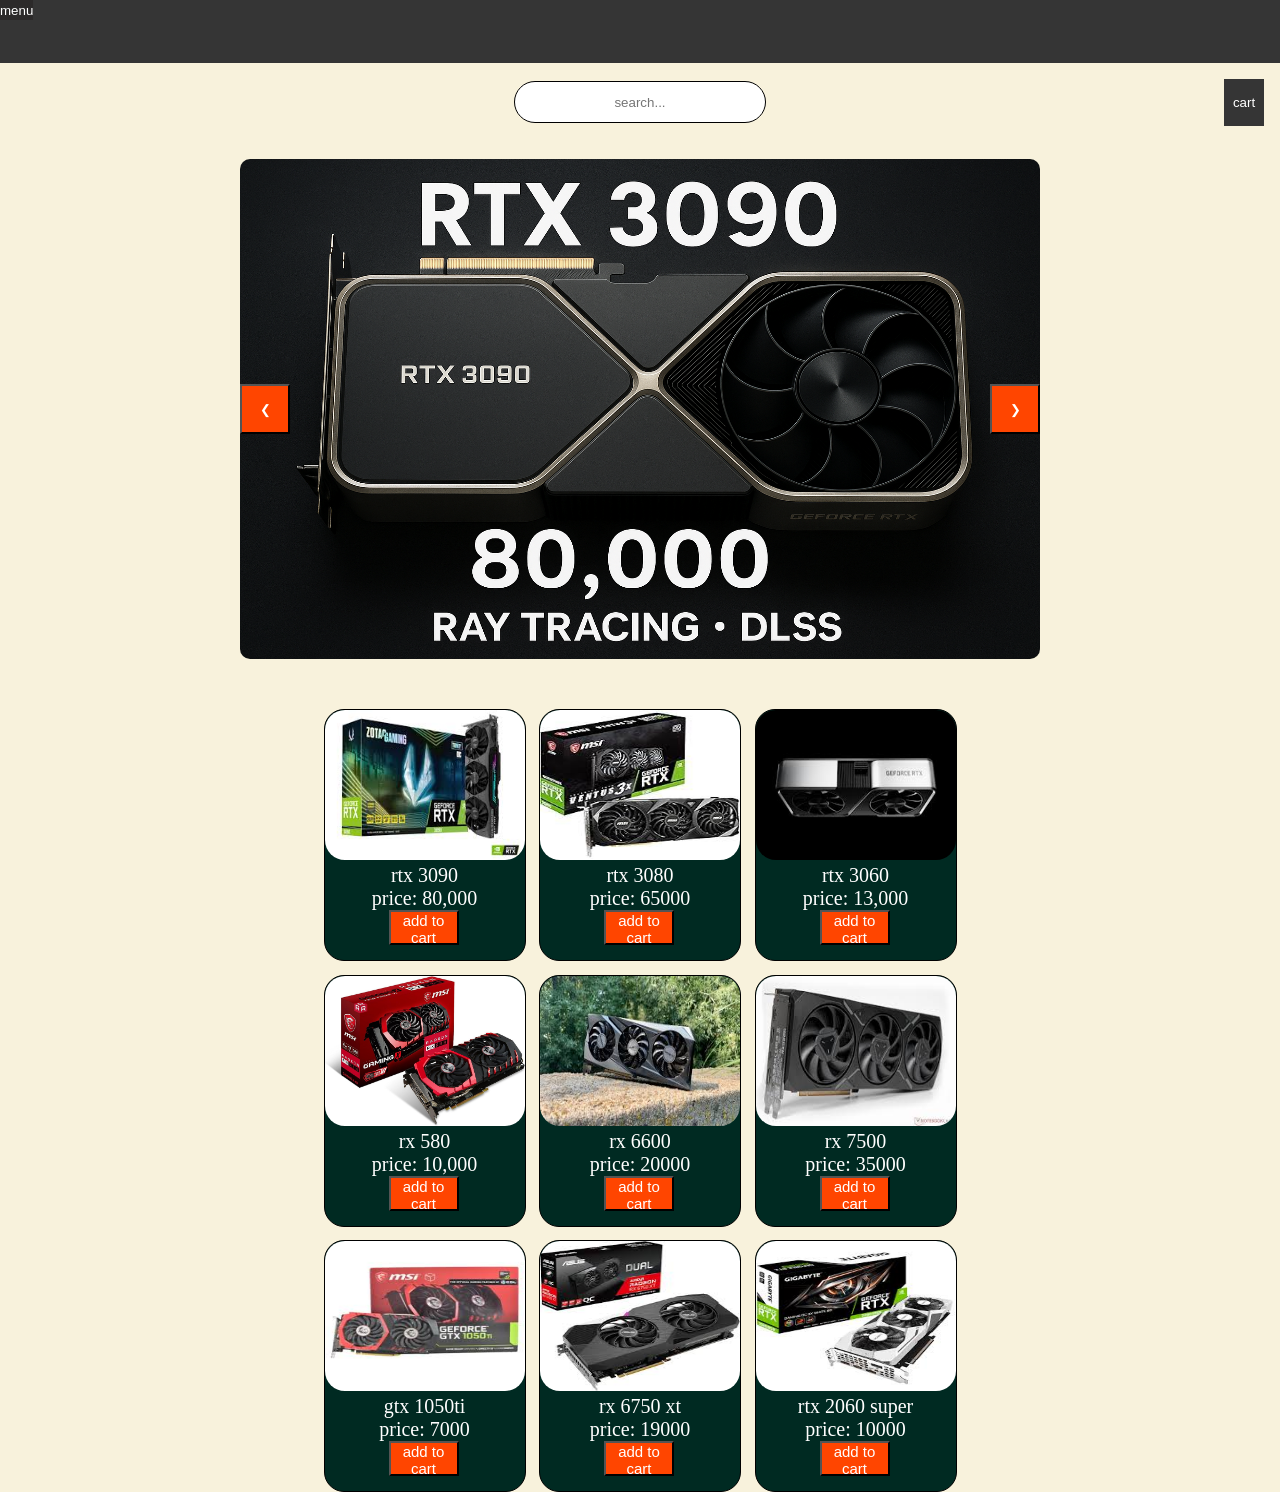
<file: index.html>
<!DOCTYPE html>
<html lang="en">
<head>
    <meta charset="UTF-8">
    <meta http-equiv="X-UA-Compatible" content="IE=edge">
    <meta name="viewport" content="width=device-width, initial-scale=1.0">
    <title>Document</title>
    <link rel="stylesheet" href="https://fonts.googleapis.com/css2?family=Material+Symbols+Outlined:opsz,wght,FILL,GRAD@24,400,0,0&icon_names=shopping_cart_checkout" />
    <link rel="stylesheet" href="https://fonts.googleapis.com/css2?family=Material+Symbols+Outlined:opsz,wght,FILL,GRAD@20..48,100..700,0..1,-50..200&icon_names=menu" />
    <link rel="stylesheet" href="style.css">
</head>
<body>
    <!--hamburger menu-->
   <header class="header">
    <nav class="nav-container">
    <ul class="nav-list-main">
 <li class="nav-list"> <a href="#" class="nav-anchor"> quantum</a> </li>
 <li class="nav-list"> <a href="#" class="nav-anchor"> Home</a> </li>
 <li class="nav-list"> <a href="contact.html" class="nav-anchor"> About</a> </li>
 <li class="nav-list"> <a href="contact.html" class="nav-anchor"> Contact</a> </li>
 
    </ul>
    <button onclick="ham()" class="hamburger"> 
        
            menu
            
     </button>
</nav>
<div class="block">
<div class="ham-click"> <a href="#" class="ham-text"> Home</a></div>
<div class="ham-click"> <a href="contact.html" class="ham-text"> about</a></div>
<div class="ham-click"> <a href="contact.html" class="ham-text"> Contact</a></div>
</div>
   </header>    
   <div class="cart-container">
    <button class="cart" onclick="trolley()"> 
       cart
    </button>
    
   </div>
   <div class="basket-container">
    <div class="basket">
        <div class="totalcontainer">
       <h1 class="total"> </h1>
       </div>
       
    </div>
    
   </div>
   
   <br>
   <!--hambergur menu end-->

<!--search bar-->
<div class="search-div">
<input id="search" type="text" placeholder="search...">
</div>


<!--slider-->
<br>
<br>
<div class="adjuster">
<div class="slider">
    <div class="slides">
        <img class="slide" src="rtx 3090.png">
        <img class="slide" src="rtx 3060.jpg">
        <img class="slide" src="rx 7500.jpg">
        <img class="slide" src="rx 6600.jpg">
    </div>
    <div class="controls">
        <button id="prev"> &#10094;</button>
        <button id="next"> &#10095;</button>
    </div>
</div>
</div>
<br>
<!--slider end-->
   
<div class="item-container">
    <div class="container">
    <div class="item" item-name="rtx 3090">
        <img src="rtx 3090.jpg" class="item-images">
        <p class="item-text"> rtx 3090</p>
        <p class="item-text"> price: 80,000</p>
        <button class="add-to-cart" price="80000" value="rtx 3090"> add to cart</button>
    </div>
    <div class="item" item-name="rtx 3080">
        <img src="rtx 3080.jpg" class="item-images">
        <p class="item-text"> rtx 3080</p>
        <p class="item-text"> price: 65000</p>
        <button class="add-to-cart" price="65000" value="rtx 3080"> add to cart</button>
    </div>
    <div class="item" item-name="rtx 3060"> 
        <img src="rtx 3060.jpg" class="item-images">
        <p class="item-text"> rtx 3060</p>
        <p class="item-text"> price: 13,000</p>
        <button class="add-to-cart" price="13000" value="rtx 3060"> add to cart</button>
    </div>
    <div class="item" item-name="rx 580">
        <img src="rx 580.jpg" class="item-images">
        <p class="item-text"> rx 580</p>
        <p class="item-text"> price: 10,000</p>
        <button class="add-to-cart" price="10000" value="rx 580"> add to cart</button>
    </div>
    <div class="item" item-name="rx 6600">
        <img src="rx 6600.jpg" class="item-images">
        <p class="item-text"> rx 6600</p>
        <p class="item-text"> price: 20000</p>
        <button class="add-to-cart" price="20000" value="rx 6600"> add to cart</button>
    </div>
    <div class="item" item-name="rx 7500">
        <img src="rx 7500.jpg" class="item-images">
        <p class="item-text"> rx 7500</p>
        <p class="item-text"> price: 35000</p>
        <button class="add-to-cart" price="35000" value="rx 7500"> add to cart</button>
    </div>
    <div class="item" item-name="gtx 1050ti">
        <img src="gtx 1050ti.jpg" class="item-images">
        <p class="item-text"> gtx 1050ti</p>
        <p class="item-text"> price: 7000</p>
        <button class="add-to-cart" price="7000" value="gtx 1050ti"> add to cart</button>
    </div>
    <div class="item" item-name="rx 6750 xt">
        <img src="rx 6750 xt.jpg" class="item-images">
        <p class="item-text"> rx 6750 xt</p>
        <p class="item-text"> price: 19000</p>
        <button class="add-to-cart" price="19000" value="rx 6750 xt"> add to cart</button>
    </div>
    <div class="item" item-name="rtx 2060 super">
        <img src="rtx 2060 super.jpg" class="item-images">
        <p class="item-text"> rtx 2060 super</p>
        <p class="item-text"> price: 10000</p>
        <button class="add-to-cart" price="10000" value="rtx 2060 super"> add to cart</button>
    </div>
    </div>
</div>
    <script src="app.js"> </script>
</body>
</html>
</file>
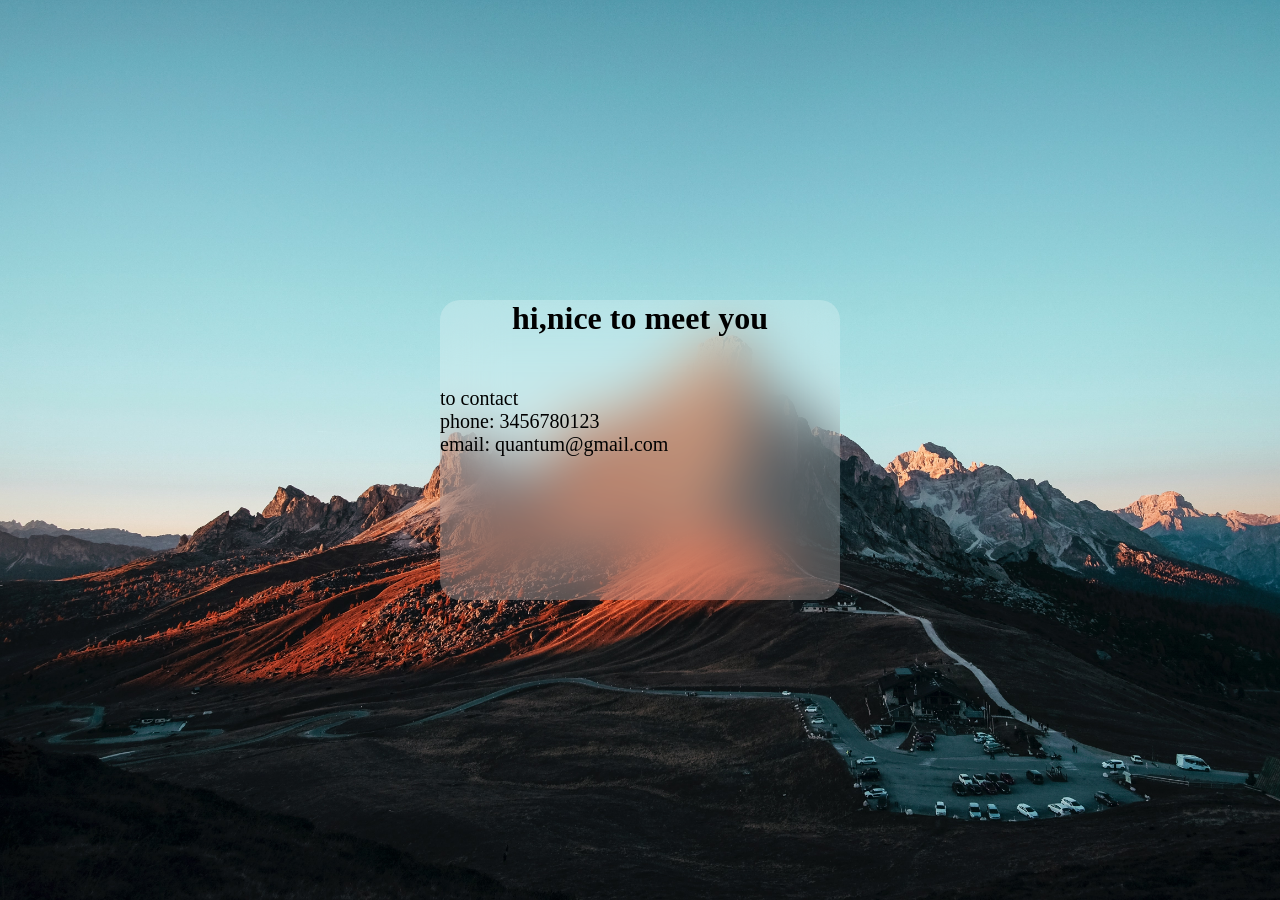
<file: contact.html>
<!DOCTYPE html>
<html lang="en">
<head>
    <meta charset="UTF-8">
    <meta http-equiv="X-UA-Compatible" content="IE=edge">
    <meta name="viewport" content="width=device-width, initial-scale=1.0">
    <title>Document</title>
    <link rel="stylesheet" href="contact.css">
</head>
<body>
    <div class="cardholder">
    <div class="card">
<h1> hi,nice to meet you</h1>
<p> to contact
</p>
<p>  phone: 3456780123</p>
<p> email: quantum@gmail.com</p>
    </div>
    </div>
</body>
</html>
</file>
<file: style.css>
*{
    margin: 0;
    padding: 0;
}
body{
    overflow-x: hidden;
    background-color: #F8F2DC;
}
.header{
    width: 100vw;
}
.nav-container{
    width: 100%;
    height: 7vmin;
    background-color: rgb(53, 53, 53);
   
}
.nav-list-main{
    text-decoration: none;
    list-style-type: none;
    color: white;
   display: flex;
}
.nav-list{
    margin-right: 4rem;
}
.nav-anchor{
    color: white;
    text-decoration: none;
    font-size: 20px;
    transition-duration: 1s;
}
.nav-anchor:hover{
    color: orangered;
}
.nav-list:first-child{
   margin-right: auto;
   margin-left: 2rem;
}
.cart-container{
    width: 100vw;
    height: 0px;
    z-index: 1;
    display: flex;
    justify-content: flex-end;
}
.cart{
    width: 40px;
    height: 47px;
    z-index: 1;
    position: relative;
    bottom: 3rem;
    right: 1rem;
    top: 1rem;
    border: none;
    background-color: rgb(53, 53, 53);
    color: white;
}
.basket-container{
    width: 100vw;
    height: 0;
    display: flex;
    justify-content: flex-end;
    display: none;
   
}
.basket-container.active1{
    display: flex;
}
.basket{
    width: 250px;
    height: 300px;
    background-color:  rgb(53, 53, 53);
    z-index: 1;
    margin: 0;
    padding: 0;
    overflow-y: auto;
    overflow-x: hidden;
    margin-right: 3rem;
}

.hamburger{
    display: none;
}
.ham-click{
    width: 100vw;
    background-color: black;
    height: 4vmin;
    text-align: center;
    transition-duration: 1s;

}
.ham-click:hover{
    background-color: orangered;
}
.block{
    width: 100vw;
    display: none;
}
.ham-text{
    color: white;
    text-decoration: none;
}

@media (max-aspect-ratio: 16/9){
    .hamburger{
        display: block;
        height: 20px;
        border: none;
        background-color: rgb(44, 42, 42);
        color: white;
    }
    .nav-list-main{
        display: none;
    }
    .block{
        display: none;
    }
    .block.active{
        display: block;
    }
    .slider{
        height: 300px;

    }
    .slide{
        min-width: 90%;
        height: 300px;
    }
    .item{
        width: 100px;
        height: 150px;
    }
    .item-images{
        width: 100%;
        height: 100px;
        border-radius: 20px;
    }
    .item-text{
        color: white;
        text-align: center;
        font-size: 15px;
        display: block;
        
    }
    .add-to-cart{
        margin-left: 4rem;
        background-color: orangered;
        color: white;
        width: 70px;
        height: 35px;
        font-size: 15px;
    
    }
}
.slides{
    display: flex;
    transition: transform 0.5s ease-in-out;
}
.slide{
    min-width: 100%;
    height: 500px;
}
.slider{
    position: relative;
    width: 800px;
    height: 500px;
    overflow: hidden;
    border-radius: 10px;

}
.controls{
    position: absolute;
    top: 50%;
    width: 100%;
    display: flex;
    justify-content: space-between;
    transform: translateY(-50%);
}
.adjuster{
    width: 100vw;
    display: flex;
    justify-content: center;
}
#search{
    width: 250px;
    height: 40px;
    border: 1px solid black;
    border-radius: 40px;
}
#search::placeholder{
    text-align: center;
}
.search-div{
    width: 100vw;
    display: flex;
    justify-content: center;
}
.item{
    width: 200px;
    height: 250px;
    border: 1px solid black;
    border-radius: 20px;
    background-color: #002A22;
}
.item-container{
    width: 100vw;
    display: flex;
    justify-content: center;
    
}
.container{
    width: 660px;
    display: flex;
    flex-wrap: wrap;
    justify-content: center;
    gap: 1.5vmin;
    margin-top: 2rem;

}
.item-images{
    width: 100%;
    height: 150px;
    border-radius: 20px;
}
.item-text{
    color: white;
    text-align: center;
    font-size: 20px;
    display: block;
    
}
.add-to-cart{
    margin-left: 4rem;
    background-color: orangered;
    color: white;

}
.save{
    width: 100%;
    height: 60px;
    background-color: antiquewhite;
    text-align: center;
    display: flex;
    justify-content: flex-start;
    justify-content: space-between;
    align-items: center;
    font-size: 20px;
    border: 1px dotted black;
    position: relative;
    
}
.cartimage{
    width: 100px;
    height: 60px;
   
}
.delete{
   width: 35px;
   height: 35px;
   border-radius: 50%;
}
.total{
    position: relative;
    top: 80%;
    color: white;
    font-size: 20px;
    z-index: 1;
}
.totalcontainer{
    display: block;
    text-align: center;
   
}
#prev{
    width: 50px;
    height: 50px;
    background-color: orangered;
    color: white;
}

#next{
    width: 50px;
    height: 50px;
    background-color: orangered;
    color: white;
}
</file>
<file: contact.css>
*{
    margin: 0;
    padding: 0;
}
body{
    background-image: url("bg.jpg");
    background-size: cover;
}
.card{
    background-color: rgba(255, 255, 255, 0.226);
    backdrop-filter: blur(30px);
    width: 400px;
    height: 300px;
    border-radius: 20px;
}
.cardholder{
    width: 100vw;
    height: 100vh;
    display: flex;
    justify-content: center;
    align-items: center;
}
h1{
    text-align: center;
}
p{
    text-align: left;
    position: relative;
    top: 50px;
    font-size: 20px;
}
</file>
